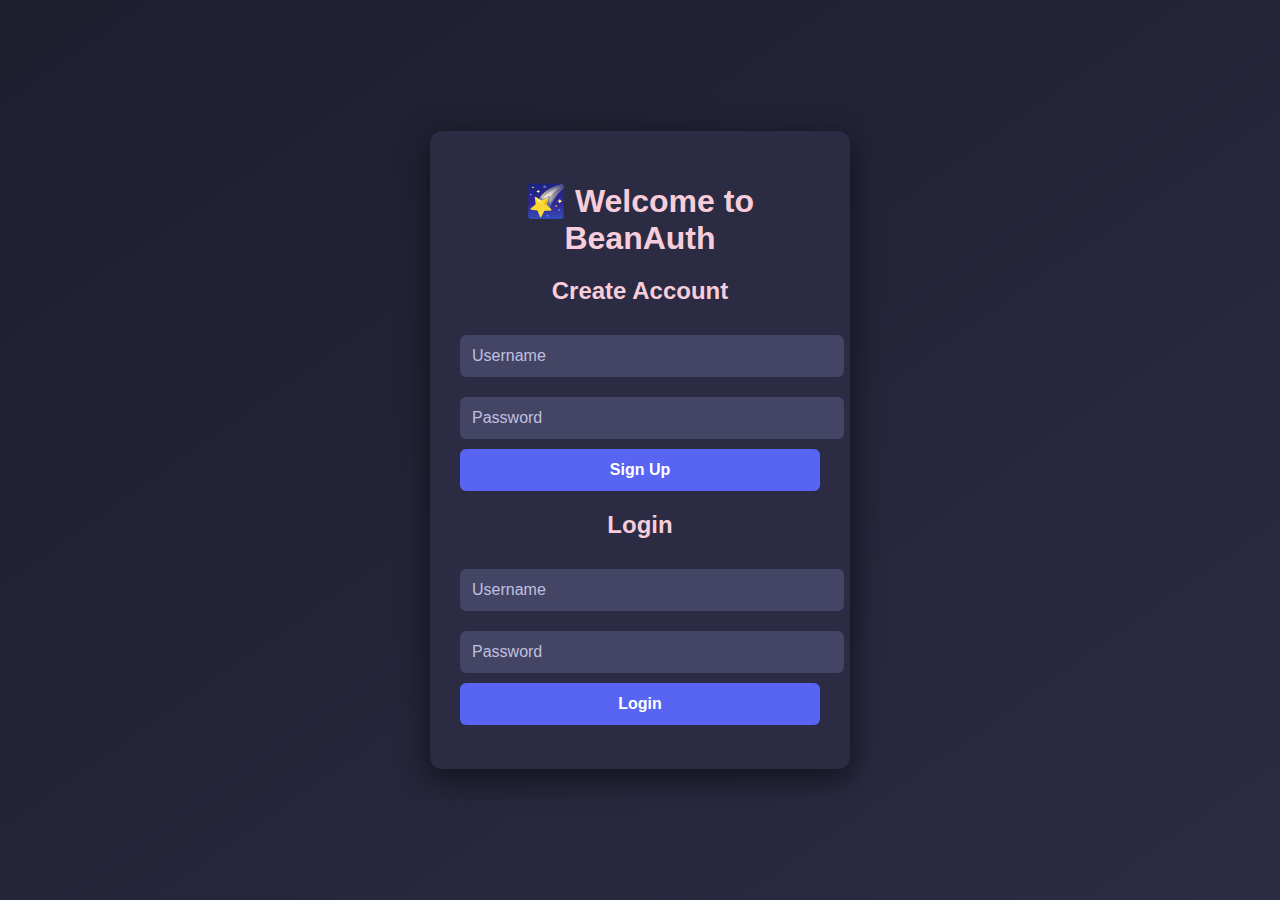
<file: docs/index.html>
<!DOCTYPE html>
<html lang="en">
<head>
  <meta charset="UTF-8" />
  <meta name="viewport" content="width=device-width, initial-scale=1.0" />
  <title>BeanAuth Account Portal</title>
  <link rel="stylesheet" href="style.css" />
</head>
<body>
  <div class="container">
    <h1>🌠 Welcome to BeanAuth</h1>

    <div class="form-section">
      <h2>Create Account</h2>
      <input type="text" id="signup-username" placeholder="Username" />
      <input type="password" id="signup-password" placeholder="Password" />
      <button onclick="createAccount()">Sign Up</button>
      <div id="signup-spinner" class="spinner"></div>
      <p id="signup-message"></p>
    </div>

    <div class="form-section">
      <h2>Login</h2>
      <input type="text" id="login-username" placeholder="Username" />
      <input type="password" id="login-password" placeholder="Password" />
      <button onclick="login()">Login</button>
      <div id="login-spinner" class="spinner"></div>
      <p id="login-message"></p>
    </div>
  </div>

  <script src="main.js"></script>
</body>
</html>
</file>
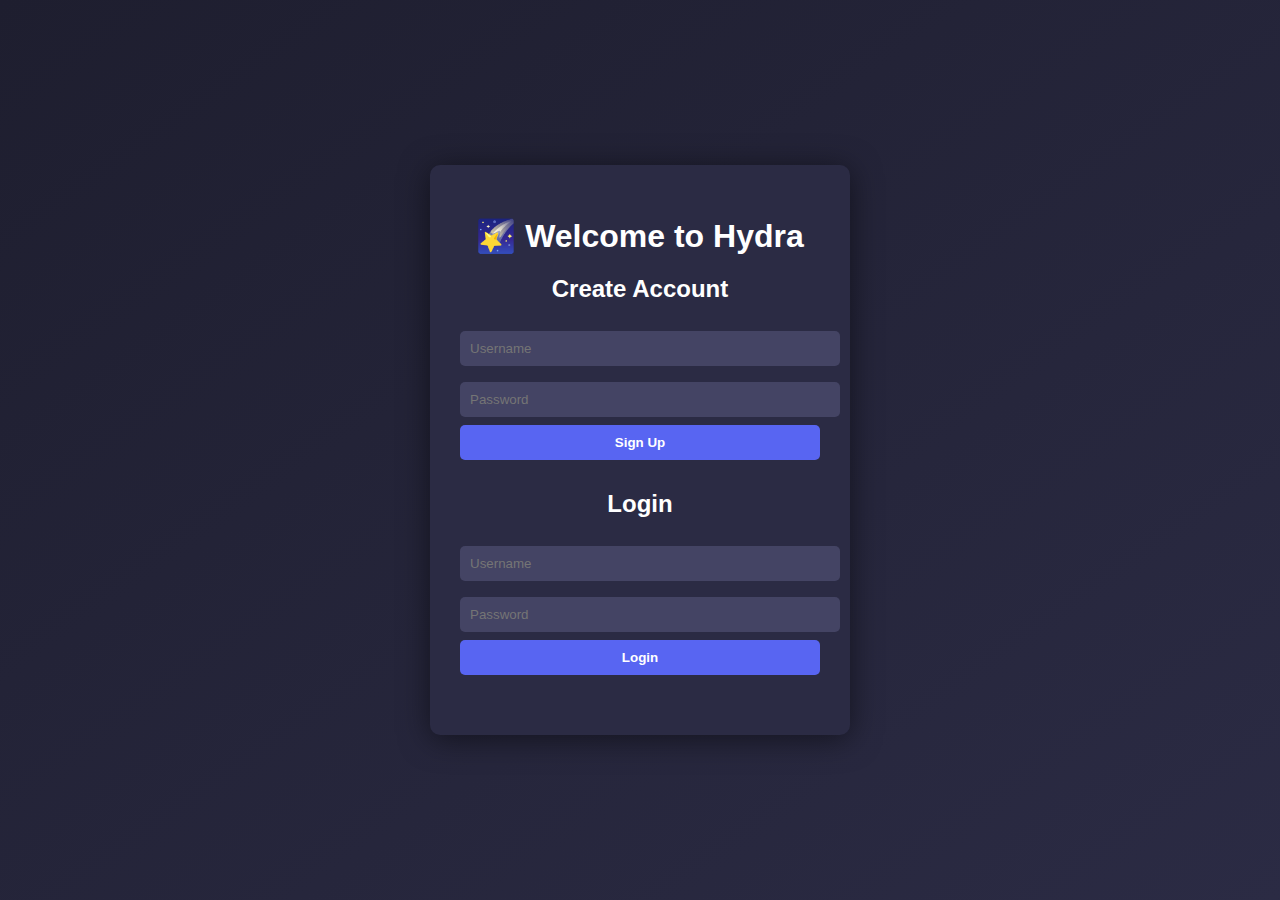
<file: site/index.html>
<!DOCTYPE html>
<html lang="en">
<head>
  <meta charset="UTF-8" />
  <meta name="viewport" content="width=device-width, initial-scale=1.0" />
  <title>Hydra Account Portal</title>
  <link rel="stylesheet" href="style.css" />
</head>
<body>
  <div class="container">
    <h1>🌠 Welcome to Hydra</h1>

    <div class="form-section">
      <h2>Create Account</h2>
      <input type="text" id="signup-username" placeholder="Username" />
      <input type="password" id="signup-password" placeholder="Password" />
      <button onclick="createAccount()">Sign Up</button>
      <p id="signup-message"></p>
    </div>

    <div class="form-section">
      <h2>Login</h2>
      <input type="text" id="login-username" placeholder="Username" />
      <input type="password" id="login-password" placeholder="Password" />
      <button onclick="login()">Login</button>
      <p id="login-message"></p>
    </div>
  </div>

  <script src="main.js"></script>
</body>
</html>
</file>
<file: docs/style.css>
body {
  font-family: 'Segoe UI', Arial, sans-serif;
  margin: 0;
  padding: 0;
  min-height: 100vh;
  background: linear-gradient(145deg, #1e1e2f, #2b2b44);
  color: #fff;
  display: flex;
  justify-content: center;
  align-items: center;
}

.container {
  background: #2b2b44;
  border-radius: 12px;
  padding: 30px;
  width: 360px;
  box-shadow: 0 8px 30px rgba(0, 0, 0, 0.6);
  text-align: center;
  transition: box-shadow 0.3s ease;
}

.container:hover {
  box-shadow: 0 12px 40px rgba(0, 0, 0, 0.7);
}

h1, h2 {
  margin-bottom: 20px;
  color: #f8cdda;
}

input {
  width: 100%;
  padding: 12px;
  margin: 10px 0;
  border: none;
  border-radius: 6px;
  background: #444464;
  color: #fff;
  font-size: 1rem;
}

input::placeholder {
  color: #c0c0e0;
}

button {
  width: 100%;
  padding: 12px;
  border: none;
  border-radius: 6px;
  background: #5865f2;
  color: white;
  font-weight: bold;
  font-size: 1rem;
  cursor: pointer;
  transition: background-color 0.2s ease;
}

button:hover {
  background-color: #4752d5;
}

p {
  font-size: 0.9em;
  color: #f8cdda;
  text-align: center;
  margin-top: 10px;
  white-space: pre-line;
}

.spinner {
  width: 24px;
  height: 24px;
  border: 4px solid rgba(255, 255, 255, 0.2);
  border-top: 4px solid #f8cdda;
  border-radius: 50%;
  animation: spin 1s linear infinite;
  margin: 12px auto;
  display: none;
}

@keyframes spin {
  to { transform: rotate(360deg); }
}
</file>
<file: site/style.css>
body {
    margin: 0;
    font-family: 'Segoe UI', sans-serif;
    background: linear-gradient(145deg, #1e1e2f, #2b2b44);
    color: #fff;
    display: flex;
    justify-content: center;
    align-items: center;
    min-height: 100vh;
  }
  
  .container {
    background: #2b2b44;
    border-radius: 10px;
    padding: 30px;
    width: 360px;
    box-shadow: 0 4px 30px rgba(0, 0, 0, 0.5);
  }
  
  h1, h2 {
    text-align: center;
    margin-bottom: 20px;
  }
  
  .form-section {
    margin-bottom: 30px;
  }
  
  input {
    width: 100%;
    padding: 10px;
    margin: 8px 0;
    border: none;
    border-radius: 5px;
    background: #444464;
    color: #fff;
  }
  
  button {
    width: 100%;
    padding: 10px;
    border: none;
    border-radius: 5px;
    background: #5865f2;
    color: white;
    font-weight: bold;
    cursor: pointer;
  }
  
  button:hover {
    background: #4752d5;
  }
  
  p {
    font-size: 0.9em;
    color: #f8cdda;
    text-align: center;
  }
</file>
